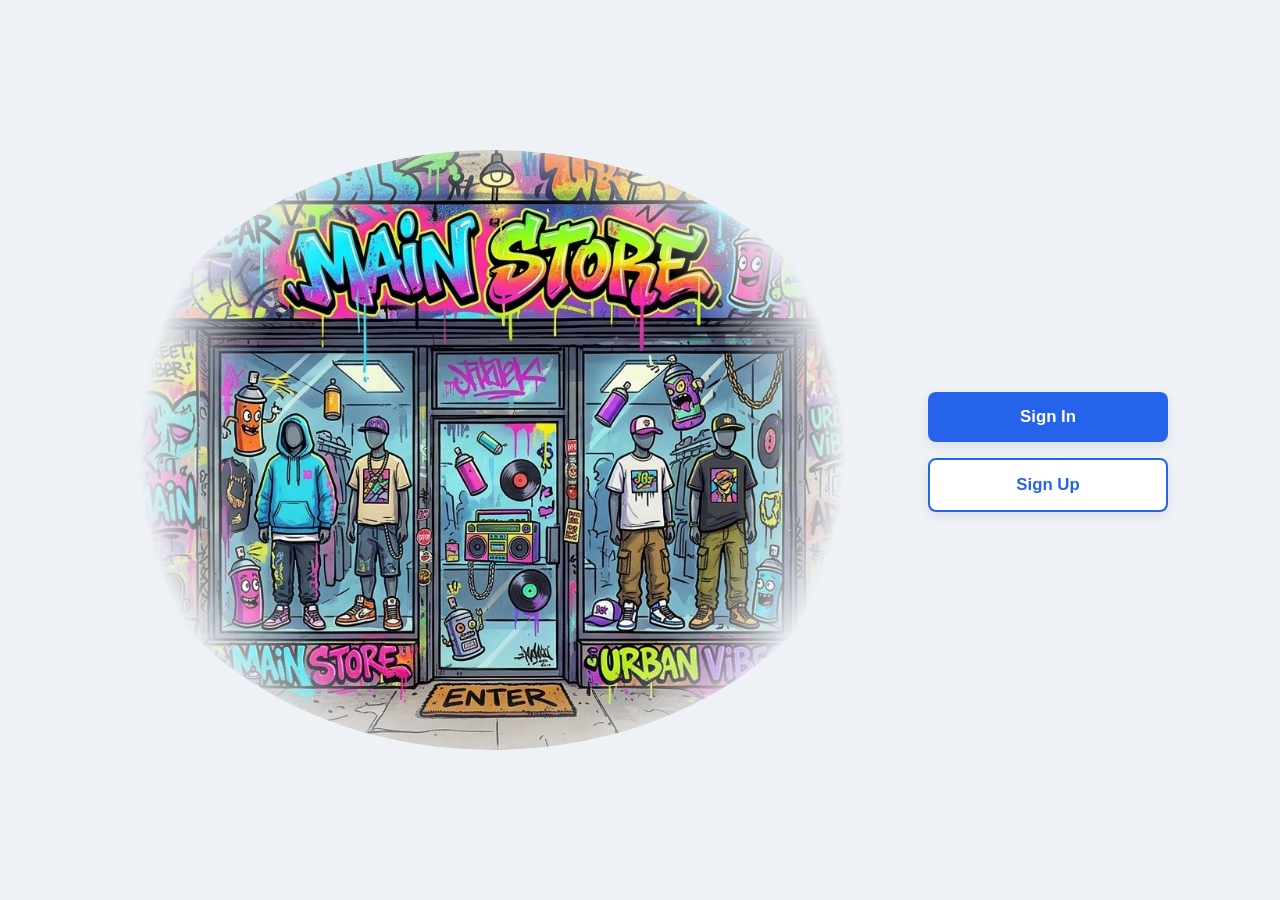
<file: index.html>
<!DOCTYPE html>
<html lang="es">
<head>
    <meta charset="UTF-8">
    <meta name="viewport" content="width=device-width, initial-scale=1.0">
    <title>Main Store</title>
    <!-- Asegúrate de enlazar aquí el CSS que te di -->
    <link rel="stylesheet" href="src/css/style_index.css">
</head>
<body>

   <a href="src/signin.html">Sign In</a>
   <a href="src/signup.html">Sign Up</a>

</body>
</html>
</file>
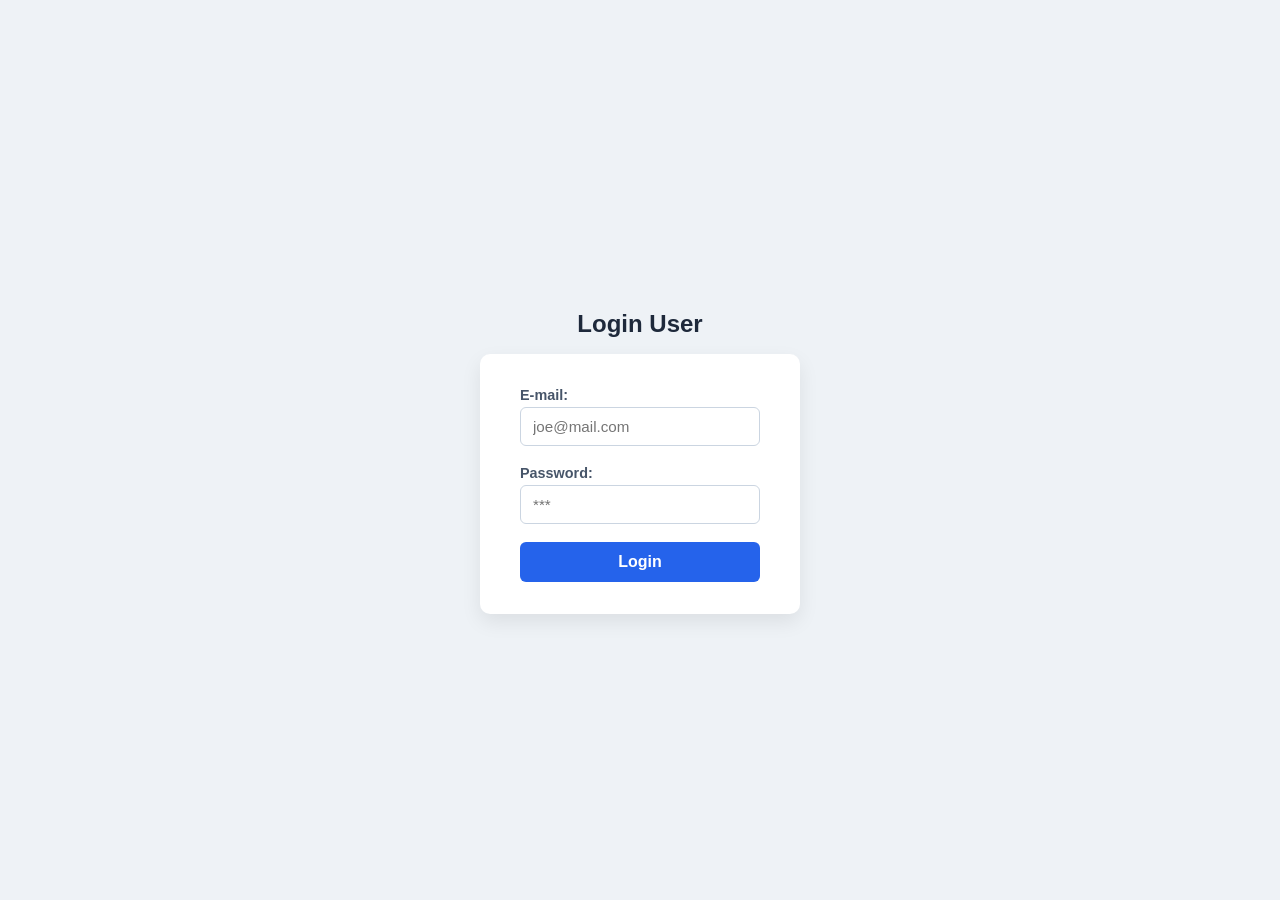
<file: src/signin.html>
<!DOCTYPE html>
<html lang="en">
<head>
<meta charset="UTF-8">
<meta name="viewport" content="width=device-width, initial-scale=1.0">
<title>Login User</title>
<link rel="stylesheet" href="css/style_signin.css">
</head>
 

<body>
    <center>
         <h3>Login User</h3>
 
    <form name="login-form" action="signin.php" method="post">  
        <label>E-mail:</label><br>
            <input type="email" name="email" placeholder="joe@mail.com" required><br><br>
 
        <label>Password:</label><br>
            <input type="password" name="pswd" placeholder="***" required><br><br>
 
        <button >Login</button>
    </form>
    </center>
</body>
</html>
</file>
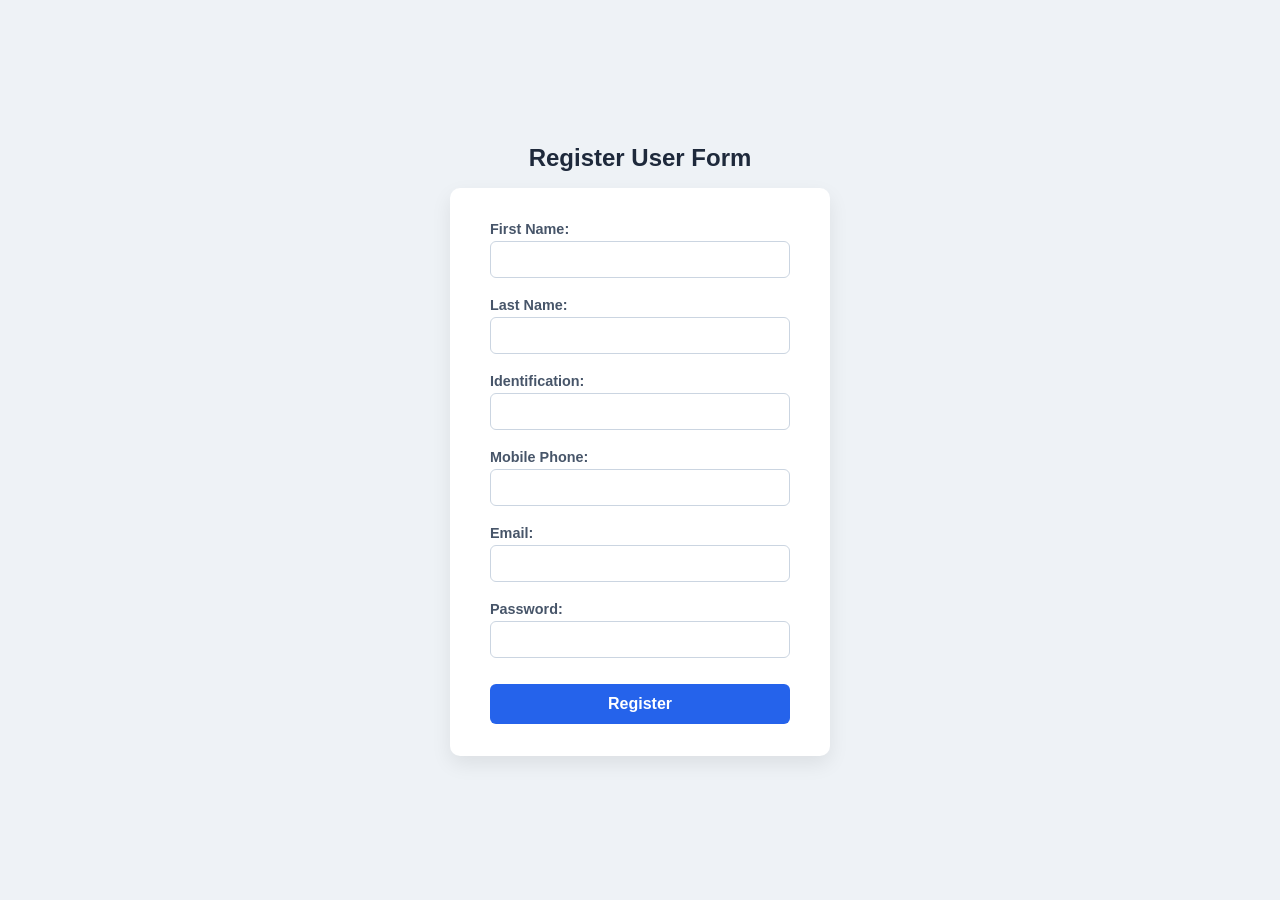
<file: src/signup.html>
<!DOCTYPE html>
<html lang="en">
<head>
    <meta charset="UTF-8">
    <meta name="viewport" content="width=device-width, initial-scale=1.0">
    <title>Main-store</title>
    <link rel="icon" type="image/png" href="Iconos/logo.png">
    <link rel="stylesheet" href="css/style_signup.css">
</head>

<body>
        <h3>Register User Form</h3>
        <form name="register-form" action="signup.php" method="POST">
          
            <label for="FirstName">First Name:</label> <br>
            <input type="text" required name="fname"> <br><br>
            
            <label for="LastName">Last Name:</label> <br>
            <input type="text" required name="lname"> <br><br>
            
            <label for="identification">Identification:</label> <br>
            <input type="number" required name="idnumber"> <br><br>
            
            <label for="Mobile Phone">Mobile Phone:</label> <br>
            <input type="number" required name="mphone"> <br><br>
            
            <label for="Email">Email:</label> <br>
            <input type="email" required name="email"> <br><br> 
            
            <label for="Password">Password:</label> <br>
            <input type="password" required name="pswd"> <br><br>
           
            <button>Register</button>
        </form>

</body>

</html>
</file>
<file: src/css/style_index.css>
/* Configuración general */
* {
  box-sizing: border-box;
  font-family: 'Segoe UI', Tahoma, Geneva, Verdana, sans-serif;
}

/* Grid de 2 columnas: foto a la izquierda, botones apilados a la derecha */
body {
  display: grid;
  grid-template-columns: auto auto;
  grid-template-rows: 1fr 1fr;
  column-gap: 3.5rem; /* Separación entre la foto y los botones */
  row-gap: 1rem;      /* Separación vertical entre Sign In y Sign Up */
  justify-content: center;
  align-items: center;
  min-height: 100vh;
  margin: 0;
  padding: 2rem;
  background-color: #eef2f6;
}

/* Foto grande redonda desvanecida ocupando toda la columna izquierda */
body::before {
  content: "";
  grid-column: 1;
  grid-row: 1 / 3; /* Abarca la altura de ambos botones para quedar centrada verticalmente */
  width: 760px;
  height: 600px;

  background-image: url('../photos/tienda.jpg');
  background-size: cover;
  background-position: center;
  border-radius: 50%;

  -webkit-mask-image: radial-gradient(circle, rgba(0, 0, 0, 1) 52%, rgba(0, 0, 0, 0) 73%);
  mask-image: radial-gradient(circle, rgba(0, 0, 0, 1) 52%, rgba(0, 0, 0, 0) 73%);
}

/* Estilo base para ambos botones */
body > a {
  grid-column: 2; /* Ambos van a la columna derecha */
  display: block;
  width: 240px;
  padding: 15px 30px;
  border-radius: 8px;
  text-align: center;
  text-decoration: none;
  font-size: 1.05rem;
  font-weight: 600;
  box-shadow: 0 4px 12px rgba(0, 0, 0, 0.08);
  transition: transform 0.2s, background-color 0.2s, box-shadow 0.2s;
}

body > a:hover {
  transform: translateY(-2px);
  box-shadow: 0 6px 16px rgba(0, 0, 0, 0.12);
}

/* Botón Sign In (Arriba a la derecha) */
body > a[href="src/signin.html"] {
  grid-row: 1;
  align-self: end; /* Lo pega hacia el centro vertical */
  background-color: #2563eb;
  color: #ffffff;
}

body > a[href="src/signin.html"]:hover {
  background-color: #1d4ed8;
}

/* Botón Sign Up (Abajo a la derecha) */
body > a[href="src/signup.html"] {
  grid-row: 2;
  align-self: start; /* Lo pega hacia el centro vertical debajo de Sign In */
  background-color: #ffffff;
  color: #2563eb;
  border: 2px solid #2563eb;
}

body > a[href="src/signup.html"]:hover {
  background-color: #eff6ff;
}

/* Diseño adaptable: en celulares vuelve a ponerse todo en una sola columna */
@media (max-width: 820px) {
  body {
    display: flex;
    flex-direction: column;
    gap: 1rem;
  }

  body::before {
    width: 320px;
    height: 320px;
  }

  body > a[href="src/signin.html"],
  body > a[href="src/signup.html"] {
    align-self: center;
  }
}
</file>
<file: src/css/style_signin.css>
/* Configuración general y centrado en pantalla */
* {
  box-sizing: border-box;
  font-family: 'Segoe UI', Tahoma, Geneva, Verdana, sans-serif;
}

body {
  display: flex;
  justify-content: center;
  align-items: center;
  min-height: 100vh;
  margin: 0;
  background-color: #eef2f6;
}

/* Estilo de la tarjeta usando tu formulario existente */
form[name="login-form"] {
  background-color: #ffffff;
  padding: 2rem 2.5rem;
  border-radius: 10px;
  box-shadow: 0 8px 20px rgba(0, 0, 0, 0.08);
  width: 320px;
  text-align: left; /* Alinea etiquetas e inputs a la izquierda dentro de la tarjeta */
}

/* Título h3 */
h3 {
  color: #1e293b;
  font-size: 1.5rem;
  margin-bottom: 1rem;
}

/* Etiquetas */
form[name="login-form"] label {
  display: inline-block;
  font-weight: 600;
  color: #475569;
  font-size: 0.9rem;
  margin-bottom: 4px;
}

/* Campos de texto (E-mail y Password) */
form[name="login-form"] input {
  width: 100%;
  padding: 10px 12px;
  border: 1px solid #cbd5e1;
  border-radius: 6px;
  font-size: 0.95rem;
  transition: border-color 0.2s, box-shadow 0.2s;
}

form[name="login-form"] input:focus {
  outline: none;
  border-color: #3b82f6;
  box-shadow: 0 0 0 3px rgba(59, 130, 246, 0.15);
}

/* Botón Login */
form[name="login-form"] button {
  width: 100%;
  padding: 11px;
  background-color: #2563eb;
  color: #ffffff;
  border: none;
  border-radius: 6px;
  font-size: 1rem;
  font-weight: 600;
  cursor: pointer;
  transition: background-color 0.2s;
}

form[name="login-form"] button:hover {
  background-color: #1d4ed8;
}

/* Ajuste para evitar espacios extra por tus etiquetas <br> */
form[name="login-form"] br {
  line-height: 0.5;
}
</file>
<file: src/css/style_signup.css>
/* Configuración general y centrado vertical */
* {
  box-sizing: border-box;
  font-family: 'Segoe UI', Tahoma, Geneva, Verdana, sans-serif;
}

body {
  display: flex;
  flex-direction: column; /* Apila el h3 arriba y el formulario abajo */
  justify-content: center;
  align-items: center;
  min-height: 100vh;
  margin: 0;
  padding: 2rem 1rem; /* Evita que toque los bordes en pantallas pequeñas */
  background-color: #eef2f6;
}

/* Título h3 */
h3 {
  color: #1e293b;
  font-size: 1.5rem;
  margin-top: 0;
  margin-bottom: 1rem;
  text-align: center;
}

/* Tarjeta del formulario */
form[name="register-form"] {
  background-color: #ffffff;
  padding: 2rem 2.5rem;
  border-radius: 10px;
  box-shadow: 0 8px 20px rgba(0, 0, 0, 0.08);
  width: 100%;
  max-width: 380px; /* Un poco más ancho que el login por tener más campos */
  text-align: left;
}

/* Etiquetas */
form[name="register-form"] label {
  display: inline-block;
  font-weight: 600;
  color: #475569;
  font-size: 0.9rem;
  margin-bottom: 4px;
}

/* Campos de texto, número, email y password */
form[name="register-form"] input {
  width: 100%;
  padding: 9px 12px;
  border: 1px solid #cbd5e1;
  border-radius: 6px;
  font-size: 0.95rem;
  transition: border-color 0.2s, box-shadow 0.2s;
}

form[name="register-form"] input:focus {
  outline: none;
  border-color: #3b82f6;
  box-shadow: 0 0 0 3px rgba(59, 130, 246, 0.15);
}

/* Ocultar las flechas internas en los campos type="number" (Identification y Mobile Phone) */
form[name="register-form"] input[type="number"]::-webkit-inner-spin-button,
form[name="register-form"] input[type="number"]::-webkit-outer-spin-button {
  -webkit-appearance: none;
  margin: 0;
}

/* Botón Register */
form[name="register-form"] button {
  width: 100%;
  padding: 11px;
  margin-top: 0.5rem;
  background-color: #2563eb;
  color: #ffffff;
  border: none;
  border-radius: 6px;
  font-size: 1rem;
  font-weight: 600;
  cursor: pointer;
  transition: background-color 0.2s;
}

form[name="register-form"] button:hover {
  background-color: #1d4ed8;
}

/* Controla la altura de tus saltos de línea <br> */
form[name="register-form"] br {
  line-height: 0.4;
}
</file>
